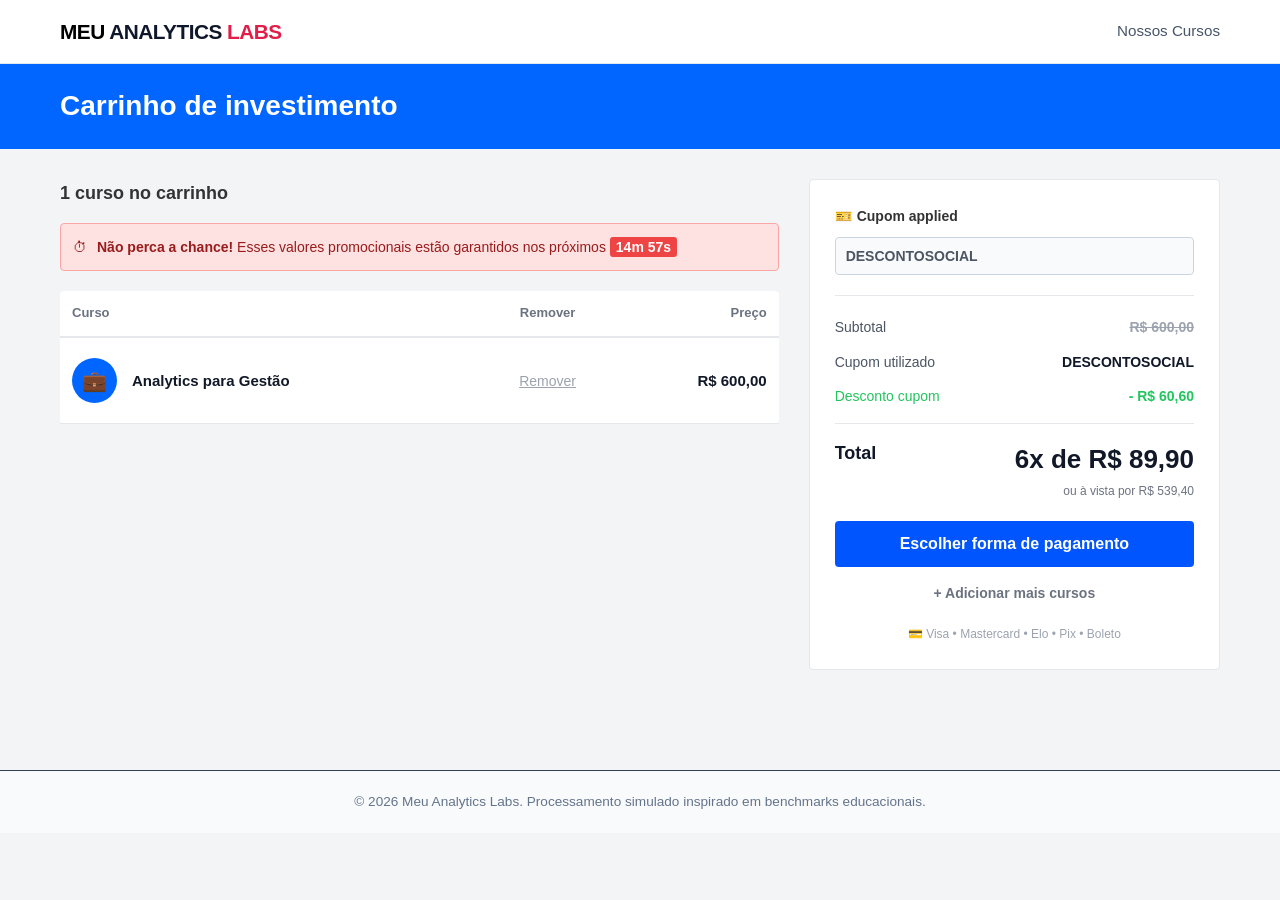
<file: carrinho/index.html>
<!DOCTYPE html>
<html lang="pt-BR">
<head>
    <meta charset="UTF-8">
    <meta name="viewport" content="width=device-width, initial-scale=1.0">
    <title>Carrinho de Investimento | Meu Analytics Labs</title>
    <link rel="stylesheet" href="../style.css">
    <link rel="icon" href="data:image/svg+xml,<svg xmlns=%22http://www.w3.org/2000/svg%22 viewBox=%220 0 100 100%22><text y=%22.9em%22 font-size=%2290%22>📊</text></svg>">
    <style>
        body { background-color: #f3f4f6; color: #333; }
        .cart-header-banner { background-color: #0066ff; color: #ffffff; padding: 20px 0; margin-bottom: 30px; }
        .cart-header-title { max-width: 1200px; margin: 0 auto; padding: 0 20px; font-size: 28px; font-weight: bold; }
        .cart-grid { display: flex; flex-wrap: wrap; max-width: 1200px; margin: 0 auto; padding: 0 20px; gap: 30px; }
        .cart-main { flex: 2; min-width: 300px; }
        .cart-sidebar { flex: 1; min-width: 300px; background: #ffffff; border: 1px solid #e5e7eb; border-radius: 4px; padding: 25px; height: fit-content; }
        
        .urgency-alert { background-color: #fee2e2; border: 1px solid #fca5a5; border-radius: 4px; padding: 12px; margin-bottom: 20px; display: flex; align-items: center; gap: 10px; font-size: 14px; color: #991b1b; }
        .urgency-timer { background: #ef4444; color: white; padding: 2px 6px; border-radius: 3px; font-weight: bold; }

        .items-table { width: 100%; border-collapse: collapse; background: #ffffff; border-radius: 4px; margin-bottom: 20px; }
        .items-table th { text-align: left; padding: 12px; border-bottom: 2px solid #e5e7eb; color: #6b7280; font-size: 13px; }
        .items-table td { padding: 20px 12px; border-bottom: 1px solid #e5e7eb; vertical-align: middle; }
        
        .product-cell { display: flex; align-items: center; gap: 15px; }
        .product-icon { width: 45px; height: 45px; background: #0066ff; color: white; border-radius: 50%; display: flex; align-items: center; justify-content: center; font-size: 20px; }
        .product-title { font-weight: bold; color: #111827; font-size: 15px; }
        
        .btn-remove { background: none; border: none; color: #9ca3af; cursor: pointer; font-size: 14px; text-decoration: underline; }
        .btn-remove:hover { color: #ef4444; }
        .price-text { font-weight: bold; color: #111827; font-size: 15px; }

        .coupon-section { display: flex; gap: 10px; margin-bottom: 20px; border-bottom: 1px solid #e5e7eb; padding-bottom: 20px; }
        .coupon-input { flex: 1; padding: 10px; border: 1px solid #cbd5e1; border-radius: 4px; font-size: 14px; background-color: #f9fafb; color: #4b5563; font-weight: 600; }
        
        .summary-row { display: flex; justify-content: space-between; margin-bottom: 12px; font-size: 14px; color: #4b5563; }
        .summary-total { border-top: 1px solid #e5e7eb; margin-top: 15px; padding-top: 15px; display: flex; justify-content: space-between; align-items: flex-start; }
        .total-price-box { text-align: right; }
        .main-total-price { font-size: 26px; color: #111827; font-weight: 900; }
        
        .btn-next-step { display: block; width: 100%; text-align: center; background: #0055ff; color: white !important; font-weight: bold; padding: 14px; border-radius: 4px; text-decoration: none; margin-top: 20px; font-size: 16px; border: none; cursor: pointer; }
        .btn-next-step:hover { background: #0044cc; }
        
        .payment-icons { display: flex; justify-content: center; gap: 8px; margin-top: 20px; font-size: 12px; color: #9ca3af; }
    </style>
</head>
<body>

    <header class="main-header">
        <div class="header-container">
            <a href="https://cursos.meuanalytics.com.br/nossos-cursos/" style="text-decoration: none;">
                <div class="logo"><span class="logo-accent">MEU</span> ANALYTICS <span class="logo-sub">LABS</span></div>
            </a>
            <nav class="nav-menu">
                <a href="https://cursos.meuanalytics.com.br/nossos-cursos/">Nossos Cursos</a>
            </nav>
        </div>
    </header>

    <div class="cart-header-banner">
        <div class="cart-header-title">Carrinho de investimento</div>
    </div>

    <main class="cart-grid">
        <div class="cart-main">
            <h3 id="items-count-title" style="margin-bottom: 15px; font-size: 18px; font-weight: bold;">1 curso no carrinho</h3>
            
            <div class="urgency-alert">
                <span>⏱</span>
                <span><strong>Não perca a chance!</strong> Esses valores promocionais estão garantidos nos próximos <span class="urgency-timer" id="timer">14m 57s</span></span>
            </div>

            <div id="cart-table-wrapper">
                <table class="items-table">
                    <thead>
                        <tr>
                            <th>Curso</th>
                            <th style="text-align: center;">Remover</th>
                            <th style="text-align: right;">Preço</th>
                        </tr>
                    </thead>
                    <tbody id="cart-table-body">
                        </tbody>
                </table>
            </div>
        </div>

        <div class="cart-sidebar" id="sidebar-wrapper">
            <div style="font-size: 14px; font-weight: bold; margin-bottom: 10px; display: flex; align-items: center; gap: 5px;">
                <span>🎫</span> Cupom applied
            </div>
            <div class="coupon-section">
                <input type="text" class="coupon-input" id="coupon-field" value="NENHUM" readonly>
            </div>

            <div class="summary-row">
                <span>Subtotal</span>
                <span style="font-weight: bold; text-decoration: line-through; color: #9ca3af;">R$ 600,00</span>
            </div>
            <div class="summary-row">
                <span>Cupom utilizado</span>
                <span style="color: #111827; font-weight: bold;" id="summary-coupon-name">NENHUM</span>
            </div>
            <div class="summary-row" style="color: #22c55e;">
                <span>Desconto cupom</span>
                <span style="font-weight: bold;" id="summary-discount-value">- R$ 0,00</span>
            </div>

            <div class="summary-total">
                <span style="font-size: 18px; font-weight: bold; color: #111827;">Total</span>
                <div class="total-price-box">
                    <div class="main-total-price" id="summary-total-text">R$ 600,00</div>
                    <div style="font-size: 12px; color: #6b7280; margin-top: 2px;" id="summary-subtext">ou à vista com preço regular</div>
                </div>
            </div>

            <button onclick="goToNextStep()" class="btn-next-step">Escolher forma de pagamento</button>
            
            <a href="https://cursos.meuanalytics.com.br/nossos-cursos/" style="display: block; text-align: center; margin-top: 15px; color: #6b7280; font-size: 14px; text-decoration: none; font-weight: bold;">+ Adicionar mais cursos</a>
            
            <div class="payment-icons">
                <span>💳 Visa • Mastercard • Elo • Pix • Boleto</span>
            </div>
        </div>
    </main>

    <footer class="main-footer" style="background: #f9fafb; margin-top: 100px;">
        <p>&copy; 2026 Meu Analytics Labs. Processamento simulado inspirado em benchmarks educacionais.</p>
    </footer>

    <script>
        const cursosDisponiveis = {
            'analytics-gestao': { nome: 'Analytics para Gestão' },
            'ga4': { nome: 'Google Analytics 4 (GA4)' },
            'gtm': { nome: 'Google Tag Manager (GTM)' }
        };

        const urlParams = new URLSearchParams(window.location.search);
        let cursoId = urlParams.get('curso');
        let cupomId = urlParams.get('cupom');

        if (!cursoId) cursoId = 'analytics-gestao';
        if (!cupomId) cupomId = 'DESCONTOSOCIAL';

        const tableBody = document.getElementById('cart-table-body');
        const curso = cursosDisponiveis[cursoId] || cursosDisponiveis['analytics-gestao'];

        let desconto = 0;
        let textoPrecoTotal = "";
        let subtextoPreco = "";
        let precoFinalSalvar = 0;

        if (cupomId === 'EXALUNO') {
            desconto = 90.60;
            precoFinalSalvar = 509.40;
            textoPrecoTotal = "6x de R$ 84,90";
            subtextoPreco = "ou à vista por R$ 509,40";
        } else {
            cupomId = 'DESCONTOSOCIAL';
            desconto = 60.60;
            precoFinalSalvar = 539.40;
            textoPrecoTotal = "6x de R$ 89,90";
            subtextoPreco = "ou à vista por R$ 539,40";
        }

        document.getElementById('coupon-field').value = cupomId;
        document.getElementById('summary-coupon-name').innerText = cupomId;
        document.getElementById('summary-discount-value').innerText = `- R$ ${desconto.toFixed(2).replace('.', ',')}`;
        document.getElementById('summary-total-text').innerText = textoPrecoTotal;
        document.getElementById('summary-subtext').innerText = subtextoPreco;

        sessionStorage.setItem('item_no_carrinho', JSON.stringify({
            id: cursoId,
            nome: curso.nome,
            preco_original: 600.00,
            preco_final: precoFinalSalvar,
            cupom: cupomId,
            texto_parcela: textoPrecoTotal
        }));

        tableBody.innerHTML = `
            <tr>
                <td>
                    <div class="product-cell">
                        <div class="product-icon">💼</div>
                        <div>
                            <div class="product-title">${curso.nome}</div>
                        </div>
                    </div>
                </td>
                <td style="text-align: center;">
                    <button class="btn-remove" onclick="clearCart()">Remover</button>
                </td>
                <td style="text-align: right;" class="price-text">R$ 600,00</td>
            </tr>
        `;

        function clearCart() {
            sessionStorage.removeItem('item_no_carrinho');
            document.getElementById('items-count-title').innerText = "0 cursos no carrinho";
            document.getElementById('cart-table-wrapper').innerHTML = `<div style="padding: 40px; text-align: center; color: #9ca3af;">Seu carrinho está vazio.</div>`;
            document.getElementById('summary-coupon-name').innerText = "NENHUM";
            document.getElementById('summary-discount-value').innerText = "- R$ 0,00";
            document.getElementById('summary-total-text').innerText = "R$ 0,00";
            document.getElementById('summary-subtext').innerText = "Carrinho vazio";
            document.getElementById('sidebar-wrapper').style.opacity = '0.4';
            document.getElementById('sidebar-wrapper').style.pointerEvents = 'none';
        }

        function goToNextStep() {
            window.location.href = "https://meuanalytics.com.br/login/index.html";
        }

        let duration = 14 * 60 + 57;
        const timerDisplay = document.getElementById('timer');
        setInterval(() => {
            let minutes = Math.floor(duration / 60);
            let seconds = duration % 60;
            seconds = seconds < 10 ? '0' + seconds : seconds;
            timerDisplay.textContent = `${minutes}m ${seconds}s`;
            if (--duration < 0) duration = 15 * 60;
        }, 1000);
    </script>
</body>
</html>
</file>
<file: style.css>
/* Reset e Estilos de Base */
* {
    margin: 0;
    padding: 0;
    box-sizing: border-box;
}

body {
    font-family: -apple-system, BlinkMacSystemFont, "Segoe UI", Roboto, Helvetica, Arial, sans-serif;
    color: #1e293b;
    background-color: #f8fafc;
    line-height: 1.6;
}

.container {
    width: 100%;
    max-width: 1200px;
    margin: 0 auto;
    padding: 40px 20px;
}

.container.narrow {
    max-width: 800px;
}

/* Menu e Cabeçalho */
.main-header {
    background-color: #ffffff;
    border-bottom: 1px solid #e2e8f0;
    position: sticky;
    top: 0;
    z-index: 1000;
}

.header-container {
    max-width: 1200px;
    margin: 0 auto;
    padding: 15px 20px;
    display: flex;
    justify-content: space-between;
    align-items: center;
}

.logo {
    font-weight: 800;
    font-size: 1.3rem;
    color: #0f172a;
    letter-spacing: -0.5px;
}

.logo-accent { color: #000000; }
.logo-sub { color: #e11d48; }

.nav-menu {
    display: flex;
    align-items: center;
}

.nav-menu a {
    color: #475569;
    text-decoration: none;
    margin-left: 20px;
    font-size: 0.95rem;
    font-weight: 500;
    transition: color 0.2s;
}

.nav-menu a:hover, .nav-menu a.active {
    color: #e11d48;
}

/* Estilo do novo botão Entrar no Menu */
.nav-menu a.btn-login-nav {
    color: #475569;
    font-weight: 600;
    margin-left: 25px;
}
.nav-menu a.btn-login-nav:hover {
    color: #e11d48;
}

.nav-menu a.btn-nav {
    background-color: #0f172a;
    color: #ffffff;
    padding: 8px 16px;
    border-radius: 6px;
    margin-left: 15px;
}

.nav-menu a.btn-nav:hover {
    background-color: #e11d48;
    color: #ffffff;
}

/* Banner Principal (Hero) */
.hero-section {
    background: linear-gradient(135deg, #0f172a 0%, #1e3a8a 100%);
    color: #ffffff;
    padding: 60px 0 0 0;
    position: relative;
}

.hero-container {
    max-width: 1200px;
    margin: 0 auto;
    padding: 0 20px 40px 20px;
    display: flex;
    align-items: center;
    justify-content: space-between;
}

.hero-content { max-width: 600px; }
.hero-content h1 { font-size: 2.5rem; line-height: 1.2; margin-bottom: 15px; font-weight: 800; }
.hero-content .highlight { color: #e11d48; }
.hero-content p { font-size: 1.1rem; color: #cbd5e1; margin-bottom: 25px; }

.btn-primary {
    background-color: #e11d48;
    color: #ffffff;
    text-decoration: none;
    padding: 12px 28px;
    border-radius: 6px;
    font-weight: 600;
    display: inline-block;
    box-shadow: 0 4px 6px -1px rgba(0, 0, 0, 0.1);
    transition: background-color 0.2s;
}
.btn-primary:hover { background-color: #be123c; }

.hero-mock-image {
    width: 400px;
    height: 250px;
    background: rgba(255, 255, 255, 0.1);
    border-radius: 12px;
    border: 1px solid rgba(255, 255, 255, 0.2);
    position: relative;
    overflow: hidden;
}

.promo-bar {
    background-color: #e11d48;
    color: #ffffff;
    text-align: center;
    padding: 10px 20px;
    font-weight: 600;
    font-size: 0.95rem;
}

/* Títulos de Seção */
.section-title {
    font-size: 1.8rem;
    color: #0f172a;
    margin-bottom: 30px;
    font-weight: 700;
    position: relative;
    padding-left: 15px;
}
.section-title::before {
    content: ''; position: absolute; left: 0; top: 4px; bottom: 4px; width: 4px; background-color: #e11d48; border-radius: 2px;
}

/* Vitrine de Cards (Grid) */
.courses-grid, .ingresso-grid {
    display: grid;
    grid-template-columns: repeat(auto-fit, minmax(280px, 1fr));
    gap: 25px;
    margin-bottom: 20px;
}

.course-card, .ingresso-card {
    background: #ffffff;
    border: 1px solid #e2e8f0;
    border-radius: 12px;
    padding: 25px;
    box-shadow: 0 4px 6px -1px rgba(0, 0, 0, 0.05);
    transition: transform 0.2s, box-shadow 0.2s;
}
.course-card:hover, .ingresso-card:hover {
    transform: translateY(-4px); box-shadow: 0 10px 15px -3px rgba(0, 0, 0, 0.1);
}

.card-icon {
    width: 50px; height: 50px; border-radius: 8px; display: flex; align-items: center; justify-content: center; margin-bottom: 15px;
}
.card-icon.blue { background-color: #eff6ff; }
.card-icon.orange { background-color: #fff7ed; }
.card-icon.cyan { background-color: #ecfeff; }
.icon-placeholder { font-size: 1.5rem; }

.course-card h3, .ingresso-card h3 { font-size: 1.2rem; color: #0f172a; margin-bottom: 10px; font-weight: 600; }
.course-card p, .ingresso-card p { color: #64748b; font-size: 0.95rem; margin-bottom: 20px; }

.btn-card, .btn-ingresso {
    display: block; width: 100%; text-align: center; background-color: #eff6ff; color: #1e40af; border: none; padding: 10px; border-radius: 6px; font-weight: 600; text-decoration: none; font-size: 0.9rem; cursor: pointer; transition: background-color 0.2s;
}
.btn-card:hover, .btn-ingresso:hover { background-color: #e11d48; color: #ffffff; }

.view-all-wrapper { text-align: center; margin-top: 25px; }
.view-all-link { color: #1e3a8a; font-weight: 600; text-decoration: none; font-size: 0.95rem; }
.view-all-link:hover { text-decoration: underline; }

/* Seção de Vídeo */
.video-wrapper {
    position: relative; padding-bottom: 56.25%; height: 0; overflow: hidden; border-radius: 12px; box-shadow: 0 10px 15px -3px rgba(0, 0, 0, 0.1);
}
.video-wrapper iframe { position: absolute; top: 0; left: 0; width: 100%; height: 100%; }

/* Seção do Formulário de Leads */
.lead-section { background-color: #0f172a; color: #ffffff; padding: 60px 20px; }
.lead-container { max-width: 1200px; margin: 0 auto; display: flex; flex-wrap: wrap; justify-content: space-between; align-items: center; gap: 40px; }
.lead-text { flex: 1; min-width: 300px; }
.lead-text p { color: #94a3b8; font-size: 1.05rem; }

.lead-form-box {
    flex: 1; min-width: 300px; background-color: rgba(255, 255, 255, 0.05); padding: 30px; border-radius: 12px; border: 1px solid rgba(255, 255, 255, 0.1);
}
.form-group { margin-bottom: 15px; }
.form-group input, .form-group select {
    width: 100%; padding: 12px; border: 1px solid #334155; background-color: #1e293b; color: #ffffff; border-radius: 6px; font-size: 0.95rem;
}
.form-group input::placeholder { color: #64748b; }
.form-group select option { background-color: #1e293b; }

.btn-submit {
    width: 100%; background-color: #e11d48; color: #ffffff; border: none; padding: 12px; border-radius: 6px; font-weight: 600; font-size: 1rem; cursor: pointer; box-shadow: 0 4px 6px -1px rgba(0, 0, 0, 0.2);
}
.btn-submit:hover { background-color: #be123c; }

/* Páginas de Vendas (PDP) */
.pdp-wrapper { color: #1e293b; }
.pdp-main h1 { color: #0f172a; font-weight: 800; }
.pdp-main h2 { color: #0f172a; margin-top: 20px; font-size: 1.5rem; }
.pdp-main p { color: #475569; }
.pdp-main .subtitle { color: #64748b !important; }

.pdp-sidebar { color: #ffffff !important; }
.pdp-sidebar h3 { color: #ffffff !important; font-size: 1.4rem; font-weight: 700; }
.pdp-sidebar p { color: #94a3b8 !important; }

details.accordion-item summary {
    color: #ffffff !important; background: #111c2e !important; border: 1px solid #22314d; transition: background 0.2s;
}
details.accordion-item summary:hover { background: #16243d !important; }
.grid-disciplinas { background: #1a263b !important; border: 1px solid #22314d; }
.disciplina-row { color: #cbd5e1 !important; border-bottom: 1px solid #22314d; }
.disciplina-row span:last-child { color: #ff2a43 !important; font-weight: bold; }

/* Rodapé */
.main-footer {
    background-color: #1e293b;
    color: #64748b;
    text-align: center;
    padding: 20px;
    font-size: 0.85rem;
    border-top: 1px solid #334155;
    margin-top: 50px;
}
</file>
